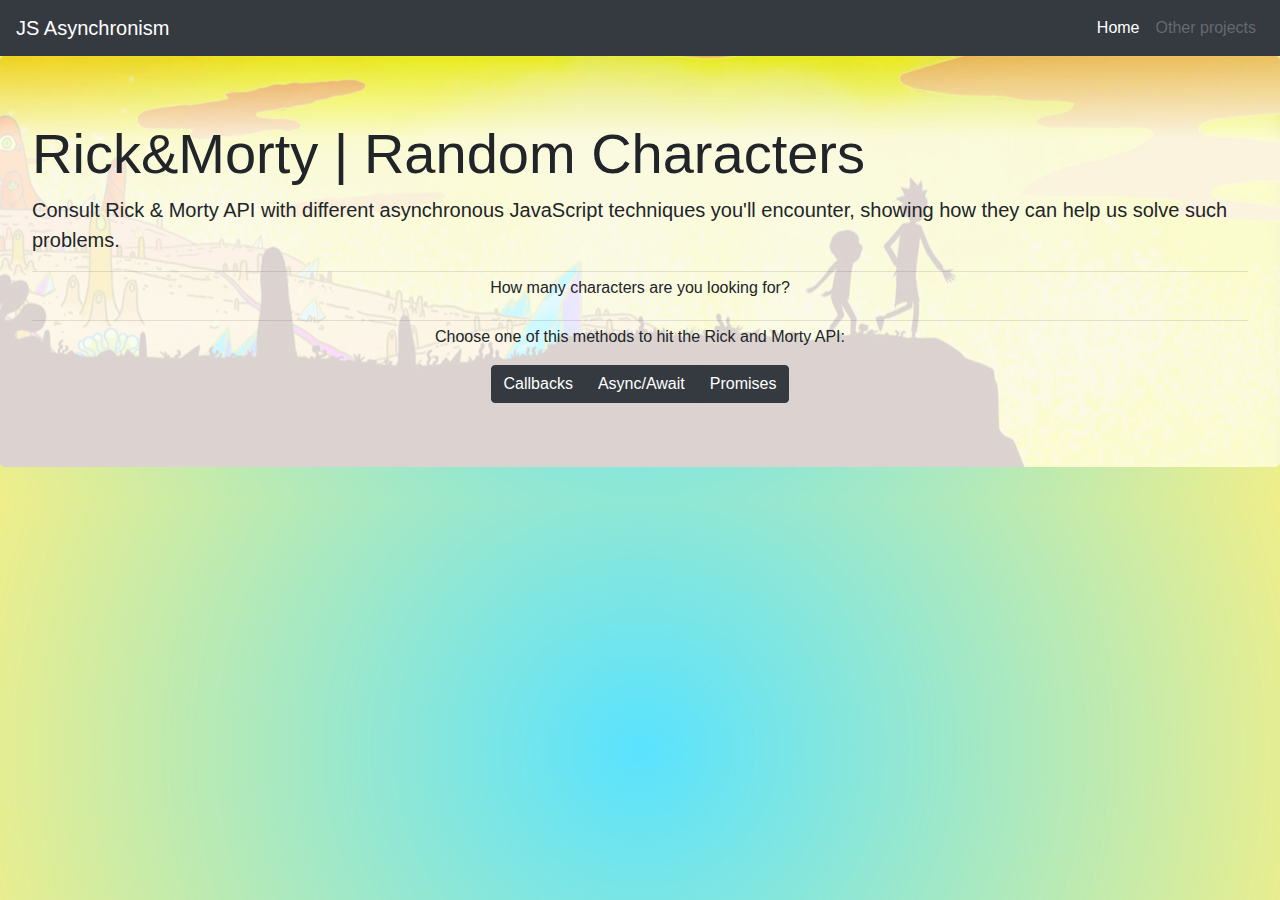
<file: index.html>
<!doctype html>
<html lang="en">

<head>
  <!-- Required meta tags -->
  <meta charset="utf-8">
  <meta name="viewport" content="width=device-width, initial-scale=1, shrink-to-fit=no">

  <!-- Bootstrap CSS -->
  <link rel="stylesheet" href="https://maxcdn.bootstrapcdn.com/bootstrap/4.0.0/css/bootstrap.min.css"
    integrity="sha384-Gn5384xqQ1aoWXA+058RXPxPg6fy4IWvTNh0E263XmFcJlSAwiGgFAW/dAiS6JXm" crossorigin="anonymous">
  <link rel="stylesheet" href="style/style.css">
  <title>Rick&Morty | Random Characters</title>
</head>

<body>
  <header>
    <nav class="navbar navbar-expand-lg navbar-dark bg-dark">
      <a class="navbar-brand" href="#">JS Asynchronism</a>
      <button class="navbar-toggler" type="button" data-toggle="collapse" data-target="#navbarNav"
        aria-controls="navbarNav" aria-expanded="false" aria-label="Toggle navigation">
        <span class="navbar-toggler-icon"></span>
      </button>
      <div class="collapse navbar-collapse" id="navbarNav">
        <ul class="navbar-nav ml-auto flex-nowrap">
          <li class="nav-item active">
            <a class="nav-link" href="#">Home <span class="sr-only">(current)</span></a>
          </li>
          <!-- <li class="nav-item">
            <a class="nav-link" href="#">Features</a>
          </li>
          <li class="nav-item">
            <a class="nav-link" href="#">Pricing</a>
          </li> -->
          <li class="nav-item">
            <a class="nav-link disabled" href="#">Other projects</a>
          </li>
        </ul>
      </div>
    </nav>

    <div class="jumbotron">
      <h1 class="display-4">Rick&Morty | Random Characters</h1>
      <p class="lead">Consult Rick & Morty API with different asynchronous JavaScript techniques you'll encounter,
        showing how they can help us solve such problems. </p>
      <hr class="my-1">
      <p style="text-align: center;">How many characters are you looking for?</p>
      <div id="slider_container" class="d-flex justify-content-center">
        <!-- <input type="range" value="1" min="1" max="875" oninput="this.nextElementSibling.value = this.value">
        <output id="output">1</output> -->
      </div>
      <hr class="my-1">
      <p style="text-align: center;">Choose one of this methods to hit the Rick and Morty API:</p>
      <div class="d-flex justify-content-center">
        <div class="btn-group" role="group" aria-label="...">
          <button id="callback" stype="button" class="btn btn-dark">Callbacks</button>
          <button id="asyncawait" type="button" class="btn btn-dark ">Async/Await</button>
          <button id="promises" type="button" class="btn btn-dark">Promises</button>
        </div>
      </div>
    </div>
  </header>
  <div id="cards_container" class="row justify-content-center">

  </div>
  <!-- jQuery first, then Popper.js, then Bootstrap JS -->
  <script src="https://code.jquery.com/jquery-3.2.1.slim.min.js"
    integrity="sha384-KJ3o2DKtIkvYIK3UENzmM7KCkRr/rE9/Qpg6aAZGJwFDMVNA/GpGFF93hXpG5KkN"
    crossorigin="anonymous"></script>
  <script src="https://cdnjs.cloudflare.com/ajax/libs/popper.js/1.12.9/umd/popper.min.js"
    integrity="sha384-ApNbgh9B+Y1QKtv3Rn7W3mgPxhU9K/ScQsAP7hUibX39j7fakFPskvXusvfa0b4Q"
    crossorigin="anonymous"></script>
  <script src="https://maxcdn.bootstrapcdn.com/bootstrap/4.0.0/js/bootstrap.min.js"
    integrity="sha384-JZR6Spejh4U02d8jOt6vLEHfe/JQGiRRSQQxSfFWpi1MquVdAyjUar5+76PVCmYl"
    crossorigin="anonymous"></script>
  <script type="module" src="js/index.js"></script>
</body>

</html>
</file>
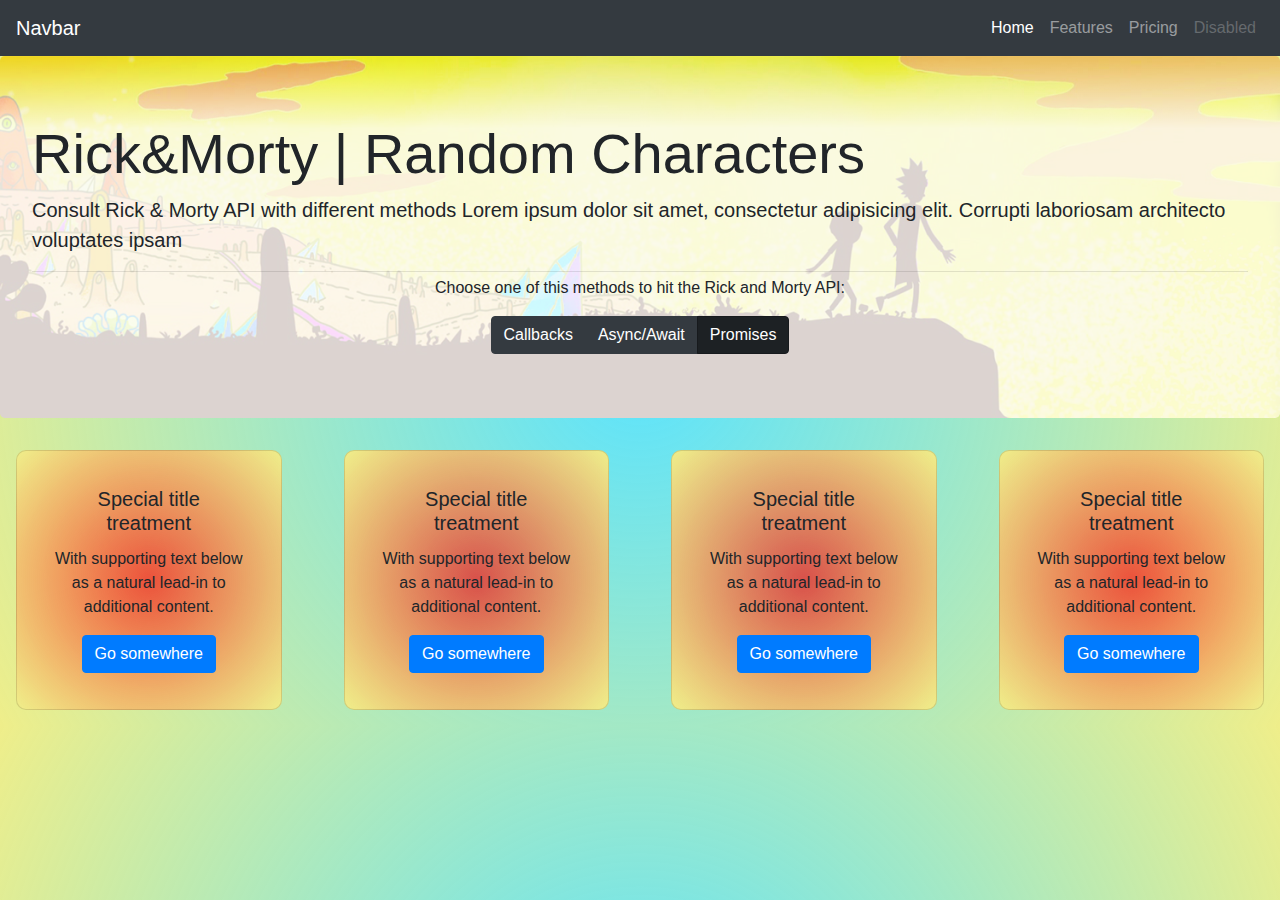
<file: cards.html>
<!doctype html>
<html lang="en">

<head>
  <!-- Required meta tags -->
  <meta charset="utf-8">
  <meta name="viewport" content="width=device-width, initial-scale=1, shrink-to-fit=no">

  <!-- Bootstrap CSS -->
  <link rel="stylesheet" href="https://maxcdn.bootstrapcdn.com/bootstrap/4.0.0/css/bootstrap.min.css"
    integrity="sha384-Gn5384xqQ1aoWXA+058RXPxPg6fy4IWvTNh0E263XmFcJlSAwiGgFAW/dAiS6JXm" crossorigin="anonymous">
  <link rel="stylesheet" href="style/style.css">
  <title>Rick&Morty | Random Characters</title>
</head>

<body>
  <header>
    <nav class="navbar navbar-expand-lg navbar-dark bg-dark">
      <a class="navbar-brand" href="#">Navbar</a>
      <button class="navbar-toggler" type="button" data-toggle="collapse" data-target="#navbarNav"
        aria-controls="navbarNav" aria-expanded="false" aria-label="Toggle navigation">
        <span class="navbar-toggler-icon"></span>
      </button>
      <div class="collapse navbar-collapse" id="navbarNav">
        <ul class="navbar-nav ml-auto flex-nowrap">
          <li class="nav-item active">
            <a class="nav-link" href="#">Home <span class="sr-only">(current)</span></a>
          </li>
          <li class="nav-item">
            <a class="nav-link" href="#">Features</a>
          </li>
          <li class="nav-item">
            <a class="nav-link" href="#">Pricing</a>
          </li>
          <li class="nav-item">
            <a class="nav-link disabled" href="#">Disabled</a>
          </li>
        </ul>
      </div>
    </nav>

    <div class="jumbotron">
      <h1 class="display-4">Rick&Morty | Random Characters</h1>
      <p class="lead">Consult Rick & Morty API with different methods Lorem ipsum dolor sit amet, consectetur adipisicing elit. Corrupti laboriosam architecto voluptates ipsam </p>
      <hr class="my-1">
      <p style="text-align: center;">Choose one of this methods to hit the Rick and Morty API:</p>
      <div class="d-flex justify-content-around">
        <!-- <div class="btn-group btn-group-lg" role="group" aria-label="...">
          <button type="button" class="btn btn-secondary">1</button>
          <button type="button" class="btn btn-secondary">2</button>
        </div> -->
      <!-- <p>It uses utility classes for typography and spacing to space content out within the larger container.</p> -->

        <div class="btn-group" role="group" aria-label="...">
          <button type="button" class="btn btn-dark">Callbacks</button>
          <button type="button" class="btn btn-dark ">Async/Await</button>
          <button type="button" class="btn btn-dark active">Promises</button>
        </div>
        <!-- <div class="btn-group btn-group-sm" role="group" aria-label="...">
          <button type="button" class="btn btn-secondary">1</button>
          <button type="button" class="btn btn-secondary">2</button>
        </div> -->
      </div>
    </div>
  </header>
  <div class="row">
    <div class="col-sm-3 justify-content-center">
      <div class="card" style="margin-left: 1rem; margin-right: 1 rem;">
        <div class="card-body">
          <h5 class="card-title">Special title treatment</h5>
          <p class="card-text">With supporting text below as a natural lead-in to additional content.</p>
          <a href="#" class="btn btn-primary">Go somewhere</a>
        </div>
      </div>
    </div>
    <div class="col-sm-3 justify-content-center">
      <div class="card" style="margin-left: 1rem; margin-right: 1 rem;">
        <div class="card-body">
          <h5 class="card-title">Special title treatment</h5>
          <p class="card-text">With supporting text below as a natural lead-in to additional content.</p>
          <a href="#" class="btn btn-primary">Go somewhere</a>
        </div>
      </div>
    </div>
    <div class="col-sm-3 justify-content-center">
      <div class="card" style="margin-left: 1rem; margin-right: 1 rem;">
        <div class="card-body">
          <h5 class="card-title">Special title treatment</h5>
          <p class="card-text">With supporting text below as a natural lead-in to additional content.</p>
          <a href="#" class="btn btn-primary">Go somewhere</a>
        </div>
      </div>
    </div>
    <div class="col-sm-3 justify-content-center">
      <div class="card" style="margin-left: 1rem; margin-right: 1 rem;">
        <div class="card-body">
          <h5 class="card-title">Special title treatment</h5>
          <p class="card-text">With supporting text below as a natural lead-in to additional content.</p>
          <a href="#" class="btn btn-primary">Go somewhere</a>
        </div>
      </div>
    </div>
  </div>
  <!-- jQuery first, then Popper.js, then Bootstrap JS -->
  <script src="https://code.jquery.com/jquery-3.2.1.slim.min.js"
    integrity="sha384-KJ3o2DKtIkvYIK3UENzmM7KCkRr/rE9/Qpg6aAZGJwFDMVNA/GpGFF93hXpG5KkN"
    crossorigin="anonymous"></script>
  <script src="https://cdnjs.cloudflare.com/ajax/libs/popper.js/1.12.9/umd/popper.min.js"
    integrity="sha384-ApNbgh9B+Y1QKtv3Rn7W3mgPxhU9K/ScQsAP7hUibX39j7fakFPskvXusvfa0b4Q"
    crossorigin="anonymous"></script>
  <script src="https://maxcdn.bootstrapcdn.com/bootstrap/4.0.0/js/bootstrap.min.js"
    integrity="sha384-JZR6Spejh4U02d8jOt6vLEHfe/JQGiRRSQQxSfFWpi1MquVdAyjUar5+76PVCmYl"
    crossorigin="anonymous"></script>
  <script type="module" src="js/index.js"></script>
</body>

</html>
</file>
<file: style/style.css>
.jumbotron{
    /* height: 400px; */
    /* background: url("https://puppydogweb.com/wp-content/uploads/2015/05/54_2383_Cute-Puppies-puppies-16094619-1280-800.jpg"); */
    background-size: cover;
    background-position: 0 40%;
    background-image: linear-gradient(to bottom, rgba(255,255,255,0.1) 0%,rgba(255,255,255,0.8) 20%), url(../assets/cover.png);
    /* padding: 5em inherit; */
}

body{
    background: rgb(2,0,36);
background: radial-gradient(circle, rgba(2,0,36,1) 0%, rgba(0,212,255,0.6502976190476191) 0%, rgba(239,238,138,1) 100%);
}

.card {
    display: inline-block;
    margin-right: 1rem;
    margin-left: 1rem;
    margin-bottom: 1rem;
    border-radius: 10px;
    padding: 1rem;
    text-align: center;
    max-width: 50rem;
    background: rgb(2,0,36);
background: radial-gradient(circle, rgba(2,0,36,1) 0%, rgba(255,0,0,0.6502976190476191) 0%, rgba(239,238,138,1) 100%);
    /* background-image: linear-gradient(#ef476f, #ffd166); */
  }
  
  .card .status {
    display: inline-block;
    margin-bottom: 1rem;
    padding: 3px 10px;
    border-radius: 5px;
    border: 1px solid white;
    color: white;
    text-transform: uppercase;
  }
  
  .card .character {
    max-width: 10rem;
    border-radius: 50%;
    /* width: 160px; */
  }

  .col-special {
    overflow: hidden;
  }

  input[type=range]{
    -webkit-appearance: none;
}

input[type=range]::-webkit-slider-runnable-track {
    width: 300px;
    height: 5px;
    background: #ddd;
    border: none;
    border-radius: 3px;
}

input[type=range]::-webkit-slider-thumb {
    -webkit-appearance: none;
    border: none;
    height: 16px;
    width: 16px;
    border-radius: 50%;
    background: #7be6e5;
    margin-top: -4px;
}

input[type=range]:focus {
    outline: none;
}

input[type=range]:focus::-webkit-slider-runnable-track {
    background: rgb(102, 30, 80);
}
</file>
